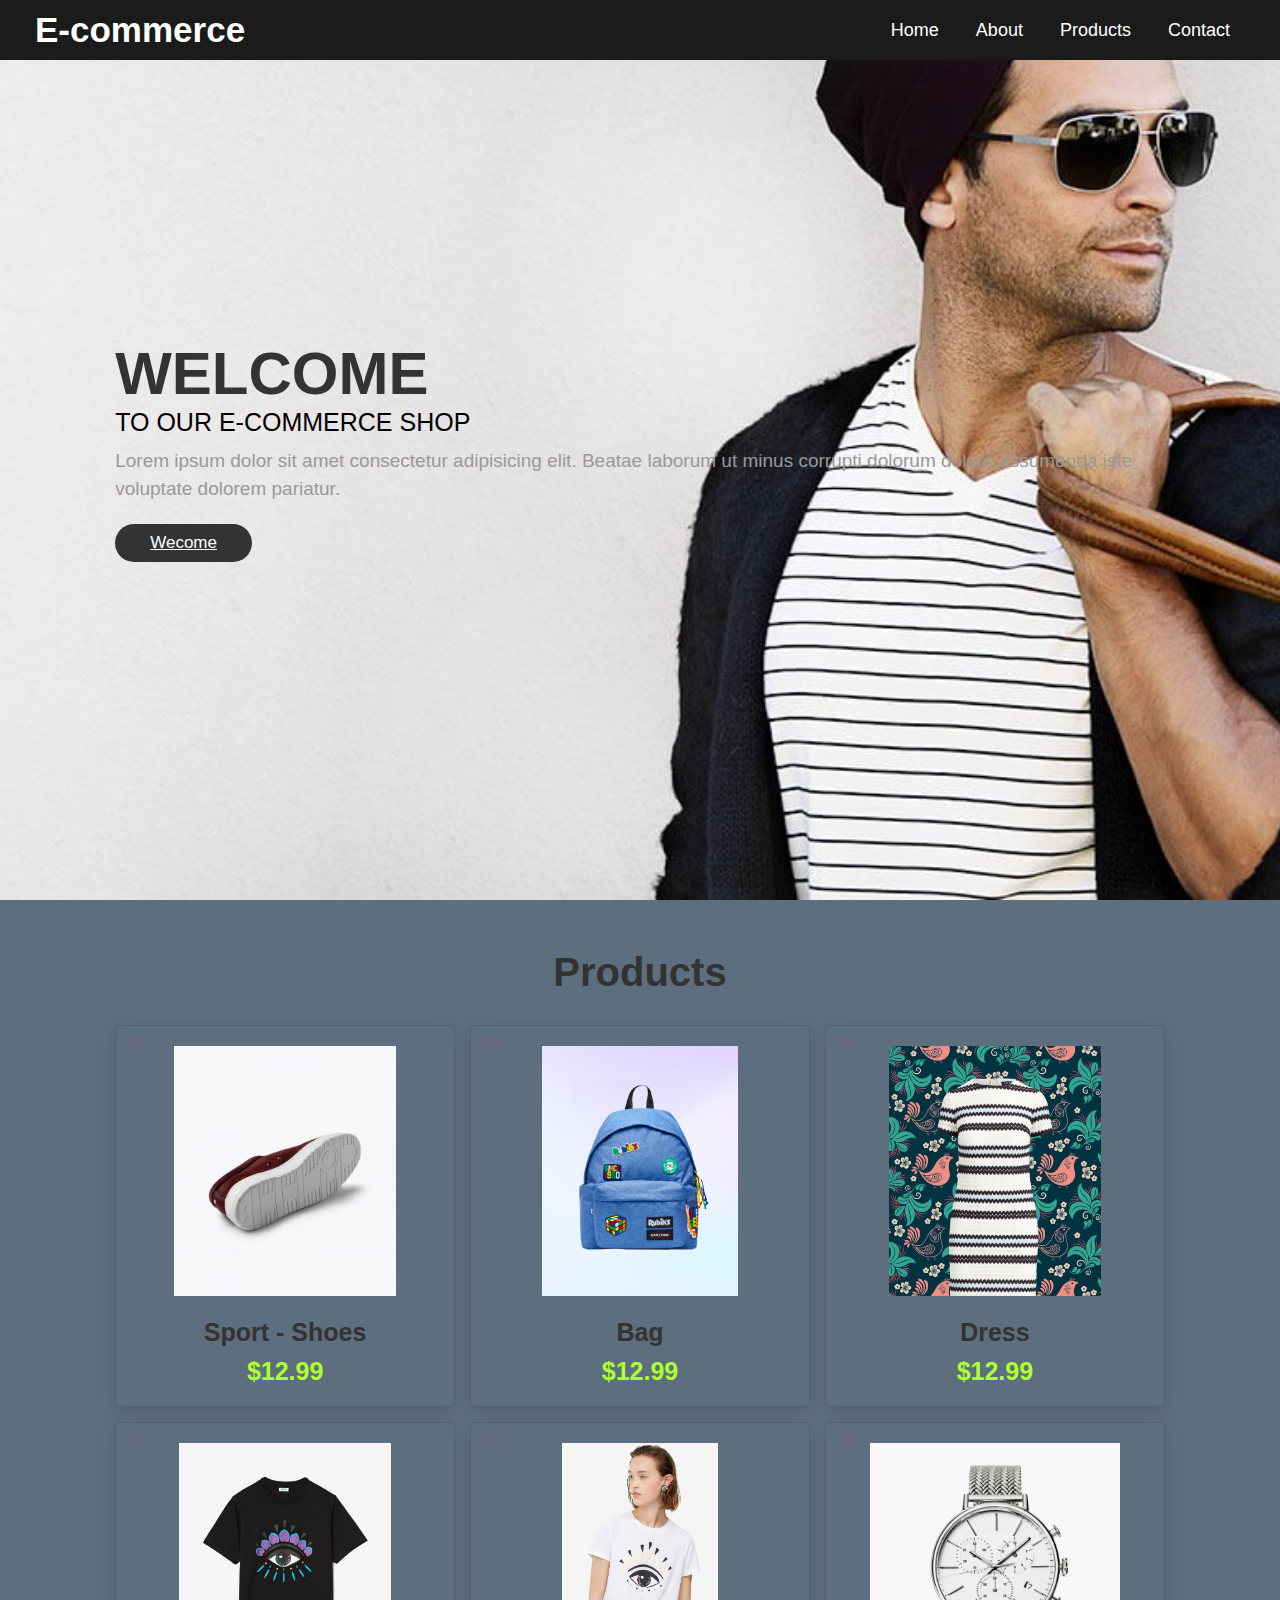
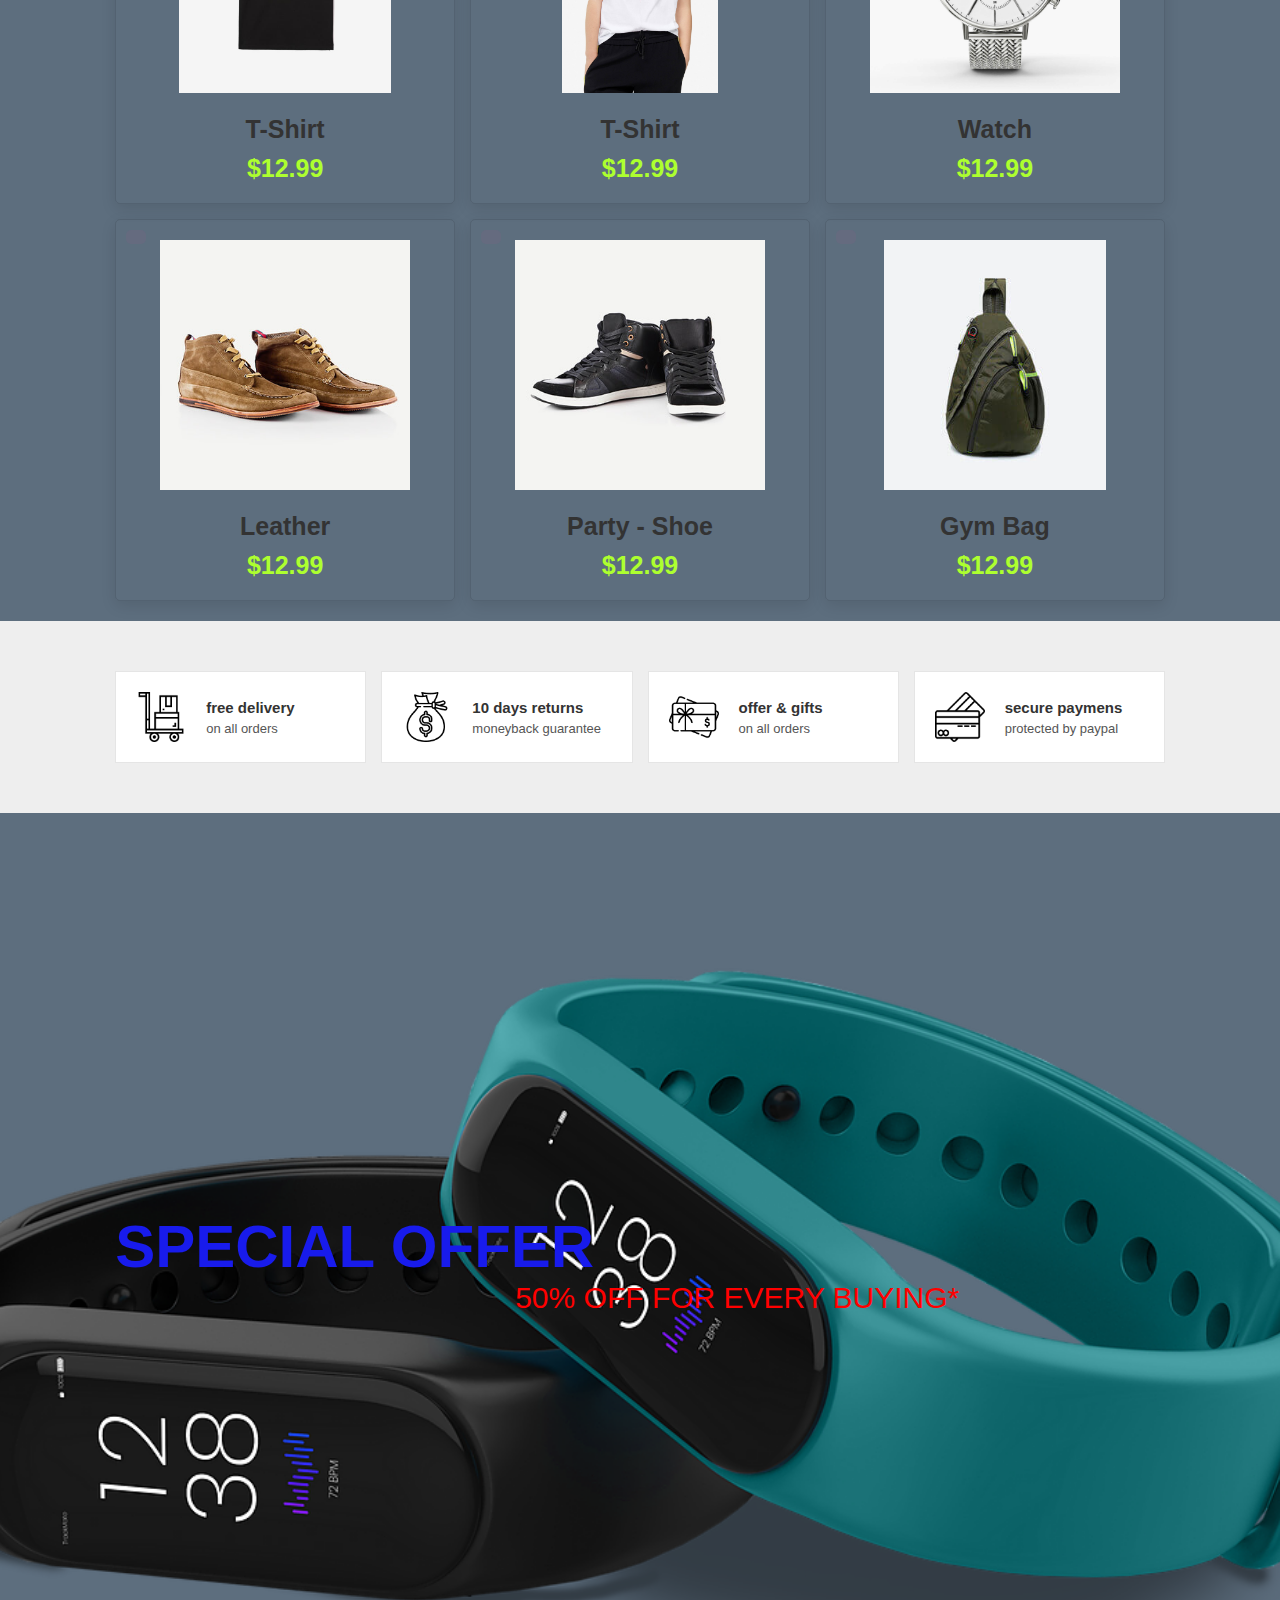
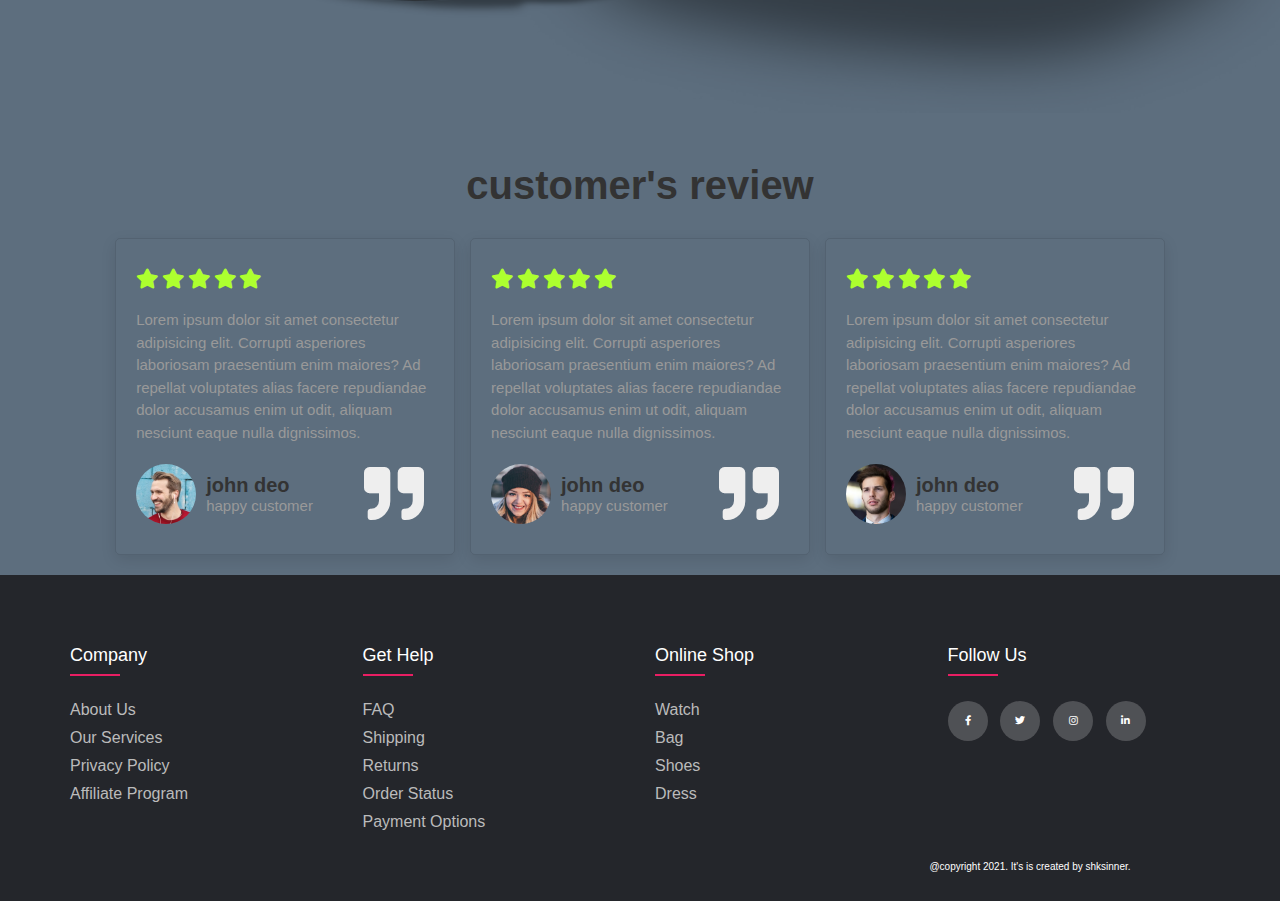
<file: Project work/index.html>
<!DOCTYPE html>
<html lang="en">

<head>
    <meta charset="UTF-8">
    <meta http-equiv="X-UA-Compatible" content="IE=edge">
    <meta name="viewport" content="width=device-width, initial-scale=1.0">
    <title>E-commerce |||</title>
     <!-- link stylesheet -->
    <link rel="stylesheet" href="style.css">

    <!-- Font styling link -->
    <link
        href="https://fonts.googleapis.com/css2?family=Baloo+Bhai+2&family=Poppins:wght@100&family=Roboto:wght@100&family=Yuji+Mai&display=swap"
        rel="stylesheet">

        <!-- social media link -->
    <link rel="stylesheet" type="text/css"
        href="https://cdnjs.cloudflare.com/ajax/libs/font-awesome/5.15.1/css/all.min.css">
</head>

<body>
    <!-- nav bar -->
    <nav>
        <div class="menu">
          <div class="logo">
            <a href="#">E-commerce</a>
          </div>
          <ul>
            <li><a href="index.html" target="_blank">Home</a></li>
            <li><a href="about.html" target="_blank">About</a></li>
            <li><a href="products.html" target="_blank">Products</a></li>
            <!-- <li><a href="services.html" target="_blank">Services</a></li> -->
            <li><a href="contact.html" target="_blank">Contact</a></li>
          </ul>
        </div>
      </nav>
   
<!-- into welcome our store -->
<section class="home" id="home">

    <div class="content">
        <h3>WELCOME</h3>
        <span> TO OUR E-COMMERCE SHOP </span>
        <p>Lorem ipsum dolor sit amet consectetur adipisicing elit. Beatae laborum ut minus corrupti dolorum dolore assumenda iste voluptate dolorem pariatur.</p>
        <a href="index.html" class="btn">Wecome</a>
    </div>
    
</section>
<!-- prodcuts   -->

<section class="products" id="products">

    <h1 class="heading">  <span>Products</span> </h1>

    <div class="box-container">

        <div class="box">
            <span class="discount"></span>
            <div class="image">
                <img src="images/2.jpg" alt="">
                <div class="icons">
                    <a href="#" class="fas fa-heart"></a>
                    <a href="#" class="cart-btn">add to cart</a>
                    <a href="#" class="fas fa-share"></a>
                </div>
            </div>
            <div class="content">
                <h3>Sport - Shoes</h3>
                <div class="price"> $12.99  </div>
            </div>
        </div>

        <div class="box">
            <span class="discount"></span>
            <div class="image">
                <img src="images/22.jpg" alt="">
                <div class="icons">
                    <a href="#" class="fas fa-heart"></a>
                    <a href="#" class="cart-btn">add to cart</a>
                    <a href="#" class="fas fa-share"></a>
                </div>
            </div>
            <div class="content">
                <h3>Bag</h3>
                <div class="price"> $12.99 </div>
            </div>
        </div>

        <div class="box">
            <span class="discount"></span>
            <div class="image">
                <img src="images/c2.jpg" alt="">
                <div class="icons">
                    <a href="#" class="fas fa-heart"></a>
                    <a href="#" class="cart-btn">add to cart</a>
                    <a href="#" class="fas fa-share"></a>
                </div>
            </div>
            <div class="content">
                <h3>Dress</h3>
                <div class="price"> $12.99  </div>
            </div>
        </div>

        <div class="box">
            <span class="discount"></span>
            <div class="image">
                <img src="images/c3.jpg" alt="">
                <div class="icons">
                    <a href="#" class="fas fa-heart"></a>
                    <a href="#" class="cart-btn">add to cart</a>
                    <a href="#" class="fas fa-share"></a>
                </div>
            </div>
            <div class="content">
                <h3>T-Shirt</h3>
                <div class="price"> $12.99 </div>
            </div>
        </div>

        <div class="box">
            <span class="discount"></span>
            <div class="image">
                <img src="images/c4.jpg" alt="">
                <div class="icons">
                    <a href="#" class="fas fa-heart"></a>
                    <a href="#" class="cart-btn">add to cart</a>
                    <a href="#" class="fas fa-share"></a>
                </div>
            </div>
            <div class="content">
                <h3>T-Shirt</h3>
                <div class="price"> $12.99 </div>
            </div>
        </div>

        <div class="box">
            <span class="discount"></span>
            <div class="image">
                <img src="images/n3.jpg" alt="">
                <div class="icons">
                    <a href="#" class="fas fa-heart"></a>
                    <a href="#" class="cart-btn">add to cart</a>
                    <a href="#" class="fas fa-share"></a>
                </div>
            </div>
            <div class="content">
                <h3>Watch</h3>
                <div class="price"> $12.99 </div>
            </div>
        </div>

        <div class="box">
            <span class="discount"></span>
            <div class="image">
                <img src="images/7.jpg" alt="">
                <div class="icons">
                    <a href="#" class="fas fa-heart"></a>
                    <a href="#" class="cart-btn">add to cart</a>
                    <a href="#" class="fas fa-share"></a>
                </div>
            </div>
            <div class="content">
                <h3>Leather</h3>
                <div class="price"> $12.99 </div>
            </div>
        </div>

        <div class="box">
            <span class="discount"></span>
            <div class="image">
                <img src="images/8.jpg" alt="">
                <div class="icons">
                    <a href="#" class="fas fa-heart"></a>
                    <a href="#" class="cart-btn">add to cart</a>
                    <a href="#" class="fas fa-share"></a>
                </div>
            </div>
            <div class="content">
                <h3>Party - Shoe</h3>
                <div class="price"> $12.99  </div>
            </div>
        </div>

        <div class="box">
            <span class="discount"></span>
            <div class="image">
                <img src="images/9.jpg" alt="">
                <div class="icons">
                    <a href="#" class="fas fa-heart"></a>
                    <a href="#" class="cart-btn">add to cart</a>
                    <a href="#" class="fas fa-share"></a>
                </div>
            </div>
            <div class="content">
                <h3>Gym Bag</h3>
                <div class="price"> $12.99  </div>
            </div>
        </div>

    </div>

</section>



<!-- icons section   -->

<section class="icons-container">

    <div class="icons">
        <img src="images/icon-1.png" alt="">
        <div class="info">
            <h3>free delivery</h3>
            <span>on all orders</span>
        </div>
    </div>

    <div class="icons">
        <img src="images/icon-2.png" alt="">
        <div class="info">
            <h3>10 days returns</h3>
            <span>moneyback guarantee</span>
        </div>
    </div>

    <div class="icons">
        <img src="images/icon-3.png" alt="">
        <div class="info">
            <h3>offer & gifts</h3>
            <span>on all orders</span>
        </div>
    </div>

    <div class="icons">
        <img src="images/icon-4.png" alt="">
        <div class="info">
            <h3>secure paymens</h3>
            <span>protected by paypal</span>
        </div>
    </div>
   
</section>

<!-- special offer -->

    <section class="home1" id="home1">

        <div class="content">
            <h3>SPECIAL OFFER</h3>
            <span> 50% OFF FOR EVERY BUYING* </span>
           
        </div>
        
    </section>


    <!-- customber review section   -->

<section class="review" id="review">

    <h1 class="heading"> customer's <span>review</span> </h1>
    
    <div class="box-container">
    
        <div class="box">
            <div class="stars">
                <i class="fas fa-star"></i>
                <i class="fas fa-star"></i>
                <i class="fas fa-star"></i>
                <i class="fas fa-star"></i>
                <i class="fas fa-star"></i>
            </div>
            <p>Lorem ipsum dolor sit amet consectetur adipisicing elit. Corrupti asperiores laboriosam praesentium enim maiores? Ad repellat voluptates alias facere repudiandae dolor accusamus enim ut odit, aliquam nesciunt eaque nulla dignissimos.</p>
            <div class="user">
                <img src="images/pic-1.png" alt="">
                <div class="user-info">
                    <h3>john deo</h3>
                    <span>happy customer</span>
                </div>
            </div>
            <span class="fas fa-quote-right"></span>
        </div>
    
        <div class="box">
            <div class="stars">
                <i class="fas fa-star"></i>
                <i class="fas fa-star"></i>
                <i class="fas fa-star"></i>
                <i class="fas fa-star"></i>
                <i class="fas fa-star"></i>
            </div>
            <p>Lorem ipsum dolor sit amet consectetur adipisicing elit. Corrupti asperiores laboriosam praesentium enim maiores? Ad repellat voluptates alias facere repudiandae dolor accusamus enim ut odit, aliquam nesciunt eaque nulla dignissimos.</p>
            <div class="user">
                <img src="images/pic-2.png" alt="">
                <div class="user-info">
                    <h3>john deo</h3>
                    <span>happy customer</span>
                </div>
            </div>
            <span class="fas fa-quote-right"></span>
        </div>
    
        <div class="box">
            <div class="stars">
                <i class="fas fa-star"></i>
                <i class="fas fa-star"></i>
                <i class="fas fa-star"></i>
                <i class="fas fa-star"></i>
                <i class="fas fa-star"></i>
            </div>
            <p>Lorem ipsum dolor sit amet consectetur adipisicing elit. Corrupti asperiores laboriosam praesentium enim maiores? Ad repellat voluptates alias facere repudiandae dolor accusamus enim ut odit, aliquam nesciunt eaque nulla dignissimos.</p>
            <div class="user">
                <img src="images/pic-3.png" alt="">
                <div class="user-info">
                    <h3>john deo</h3>
                    <span>happy customer</span>
                </div>
            </div>
            <span class="fas fa-quote-right"></span>
        </div>
    
    </div>
        
    </section>

<!-- footer area -->
    <footer class="footer">
        <div class="container">
            <div class="row">
                <div class="footer-col">
                    <h4>company</h4>
                    <ul>
                        <li><a href="#">about us</a></li>
                        <li><a href="#">our services</a></li>
                        <li><a href="#">privacy policy</a></li>
                        <li><a href="#">affiliate program</a></li>
                    </ul>
                </div>
                <div class="footer-col">
                    <h4>get help</h4>
                    <ul>
                        <li><a href="#">FAQ</a></li>
                        <li><a href="#">shipping</a></li>
                        <li><a href="#">returns</a></li>
                        <li><a href="#">order status</a></li>
                        <li><a href="#">payment options</a></li>
                    </ul>
                </div>
                <div class="footer-col">
                    <h4>online shop</h4>
                    <ul>
                        <li><a href="#">watch</a></li>
                        <li><a href="#">bag</a></li>
                        <li><a href="#">shoes</a></li>
                        <li><a href="#">dress</a></li>
                    </ul>
                </div>
                <div class="footer-col">
                    <h4>follow us</h4>
                    <div class="social-links">
                        <a href="#"><i class="fab fa-facebook-f"></i></a>
                        <a href="#"><i class="fab fa-twitter"></i></a>
                        <a href="#"><i class="fab fa-instagram"></i></a>
                        <a href="#"><i class="fab fa-linkedin-in"></i></a>
                    </div>
                </div>
            </div>
        </div>
        <p>@copyright 2021. It's is created by shksinner.</p>
    </footer>
   
</body>

</html>
</file>
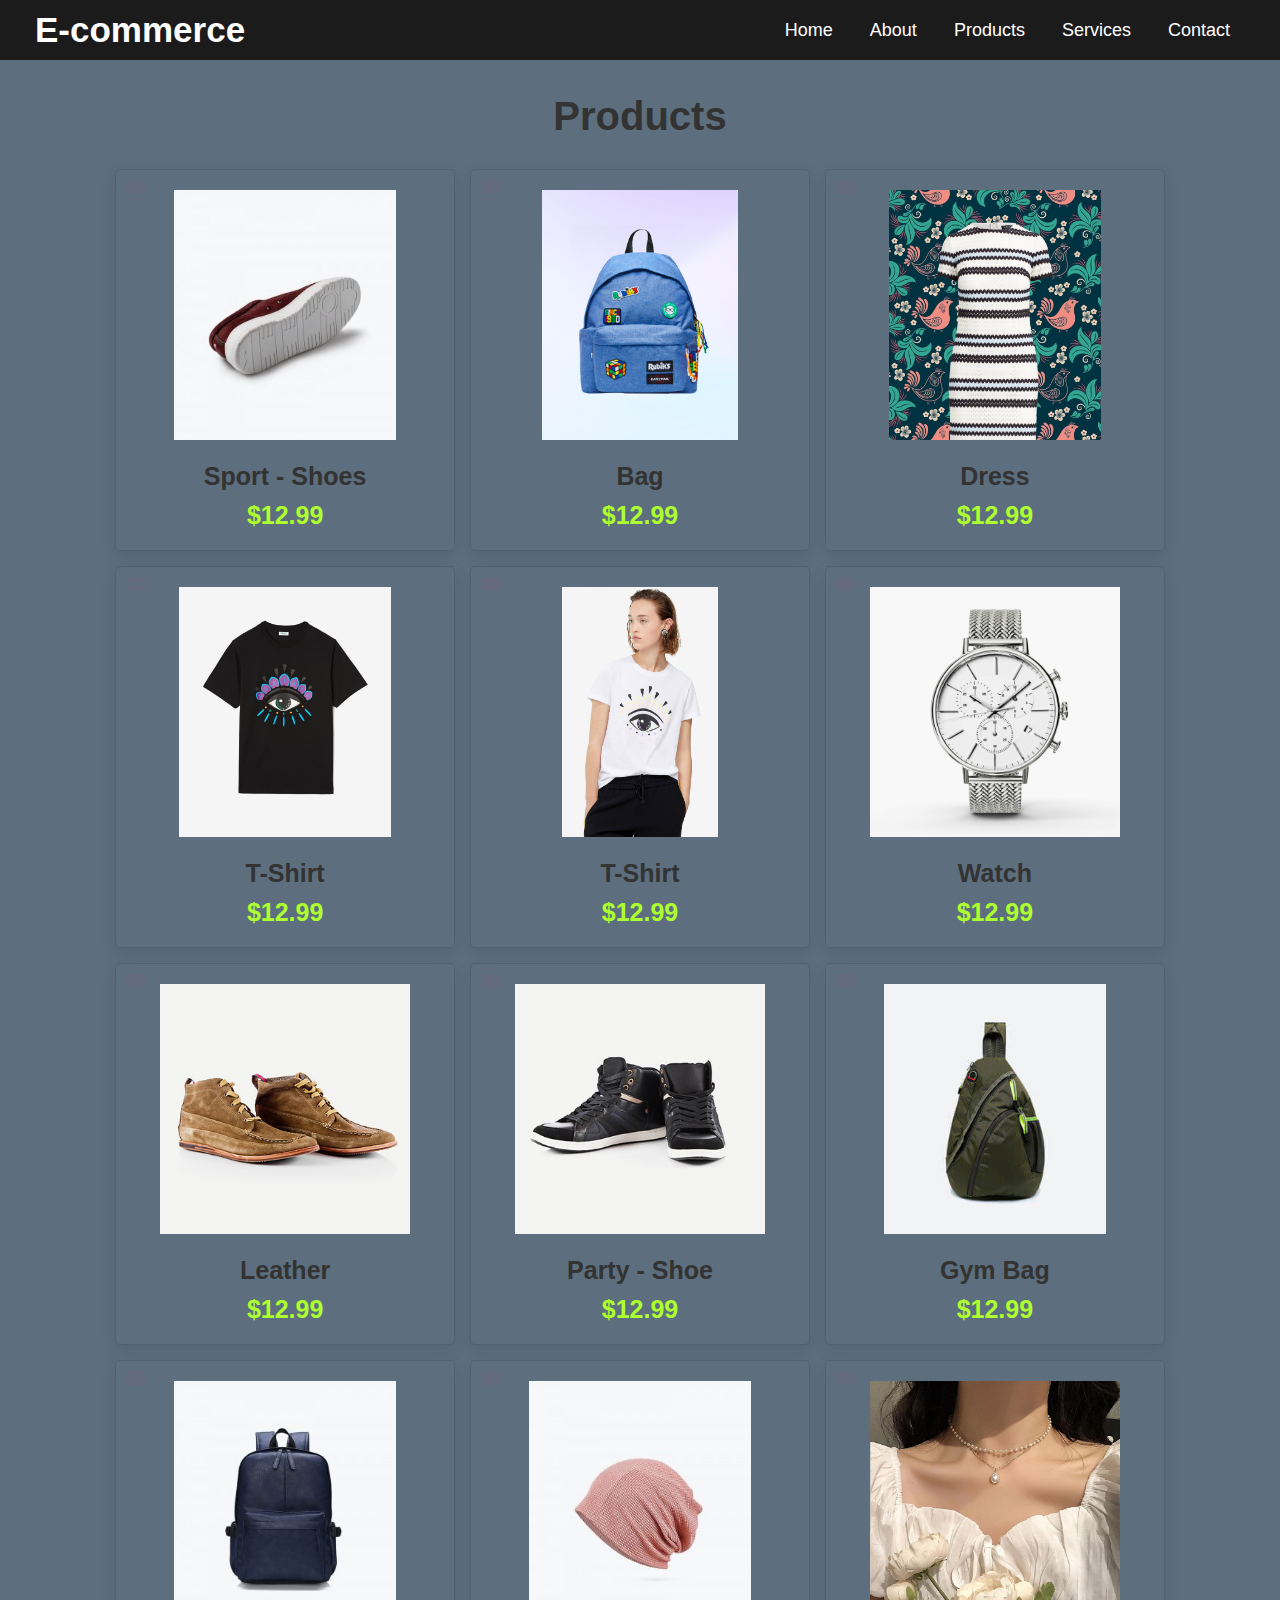
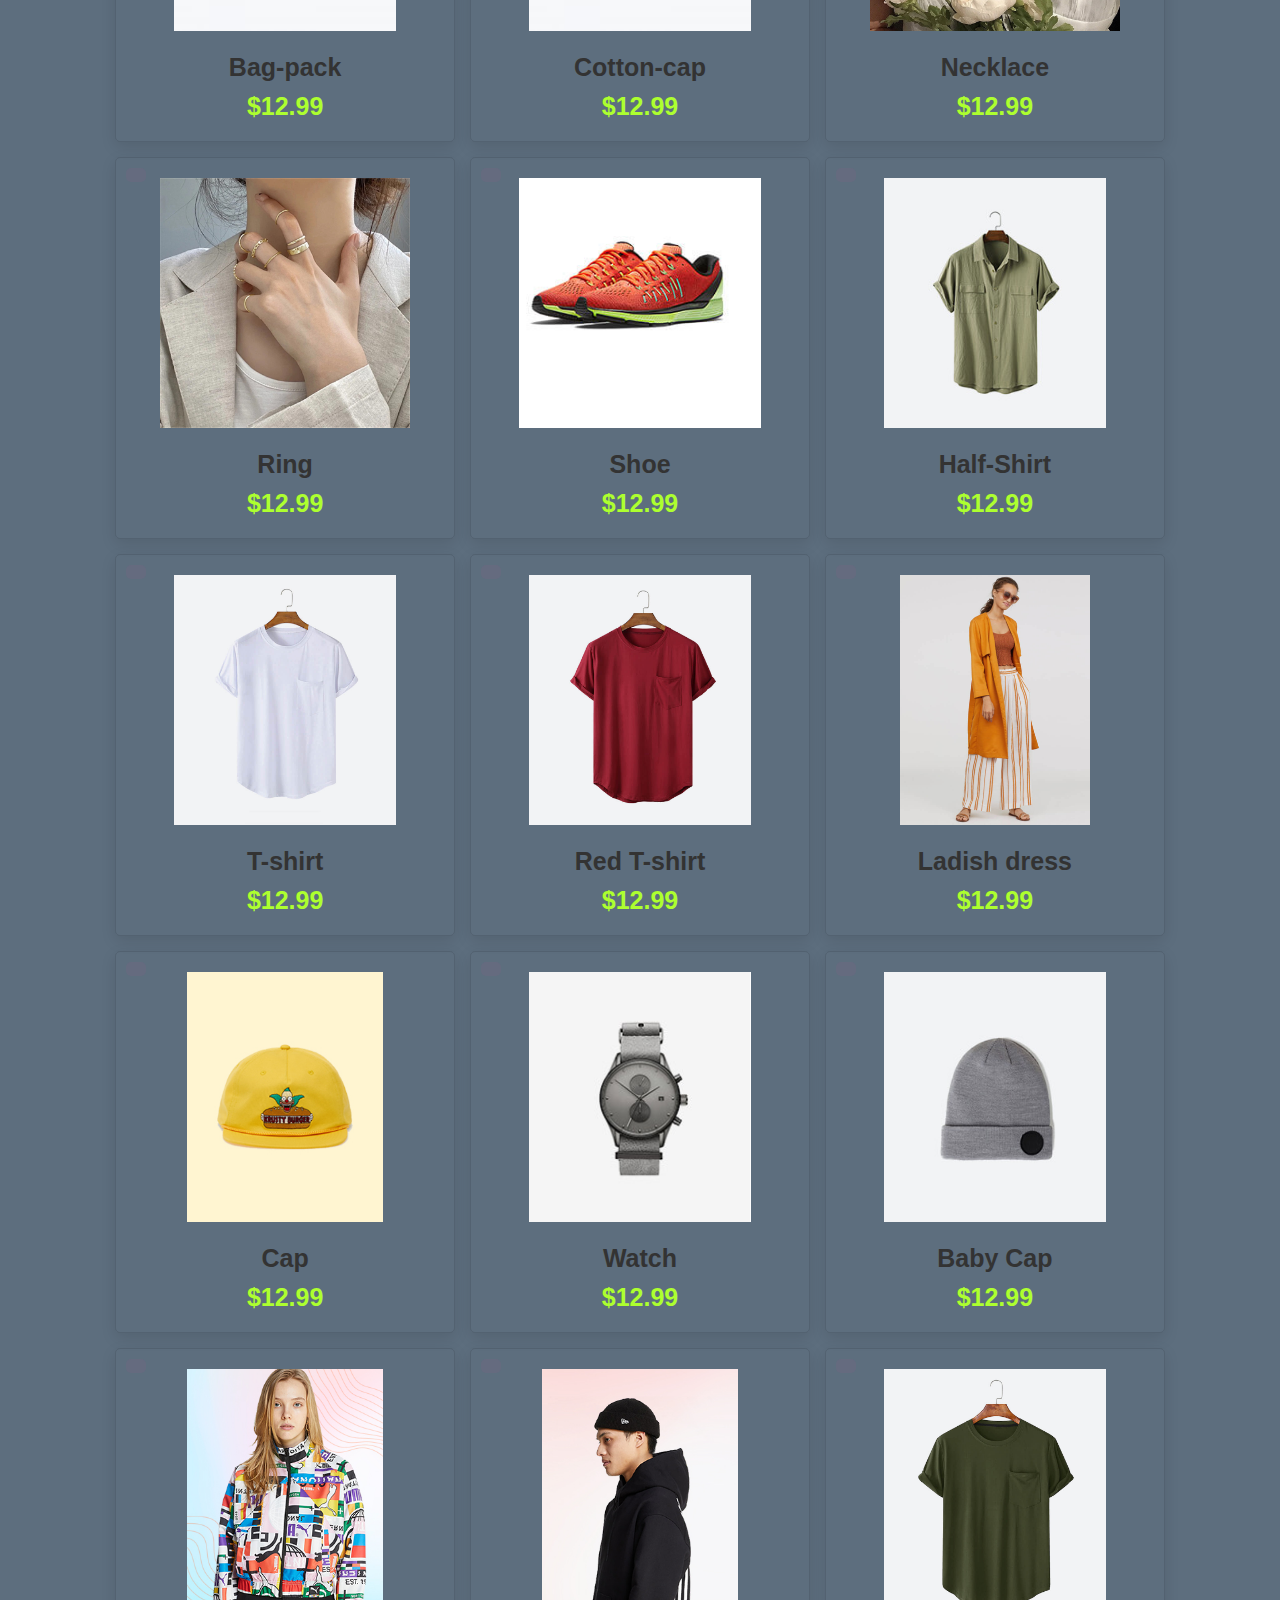
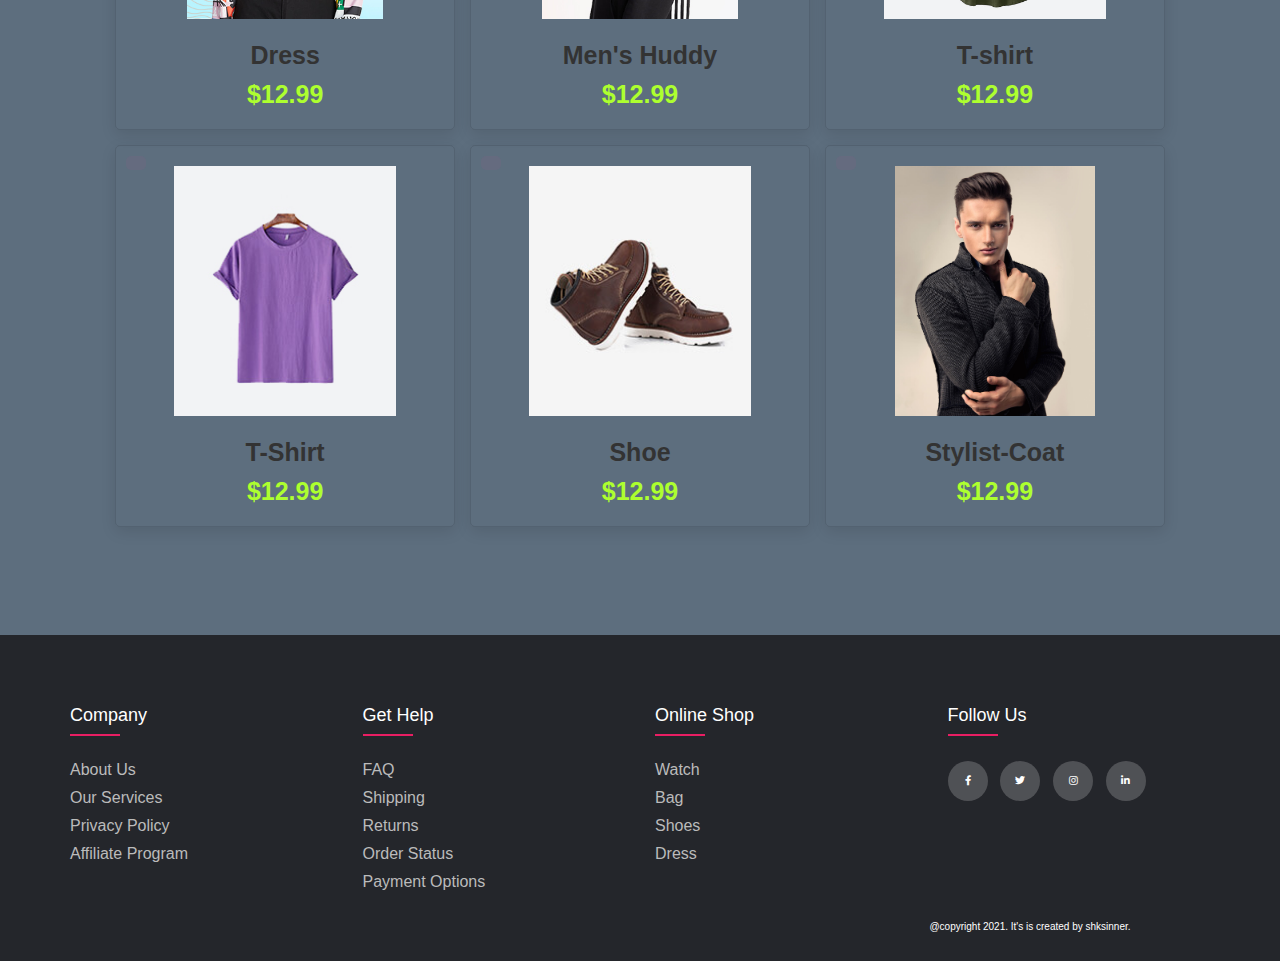
<file: Project work/products.html>
<!DOCTYPE html>
<html lang="en">
<head>
    <meta charset="UTF-8">
    <meta http-equiv="X-UA-Compatible" content="IE=edge">
    <meta name="viewport" content="width=device-width, initial-scale=1.0">
    <title>E-commerce -- Products</title>
    <!-- link stylesheet -->
    <link rel="stylesheet" href="style.css">
    <!-- social media link -->
    <link rel="stylesheet" type="text/css"
        href="https://cdnjs.cloudflare.com/ajax/libs/font-awesome/5.15.1/css/all.min.css">
</head>
<body>
     <!-- nav bar -->
     <nav>
        <div class="menu">
          <div class="logo">
            <a href="#">E-commerce</a>
          </div>
          <ul>
            <li><a href="index.html" target="_blank">Home</a></li>
            <li><a href="about.html" target="_blank">About</a></li>
            <li><a href="products.html" target="_blank">Products</a></li>
            <li><a href="services.html" target="_blank">Services</a></li>
            <li><a href="contact.html" target="_blank">Contact</a></li>
          </ul>
        </div>
      </nav>
<br><br><br><br>
      <!-- prodcuts   -->

<!-- prodcuts   -->

<section class="products" id="products">

    <h1 class="heading">  <span>Products</span> </h1>

    <div class="box-container">

        <div class="box">
            <span class="discount"></span>
            <div class="image">
                <img src="images/2.jpg" alt="">
                <div class="icons">
                    <a href="#" class="fas fa-heart"></a>
                    <a href="#" class="cart-btn">add to cart</a>
                    <a href="#" class="fas fa-share"></a>
                </div>
            </div>
            <div class="content">
                <h3>Sport - Shoes</h3>
                <div class="price"> $12.99  </div>
            </div>
        </div>

        <div class="box">
            <span class="discount"></span>
            <div class="image">
                <img src="images/22.jpg" alt="">
                <div class="icons">
                    <a href="#" class="fas fa-heart"></a>
                    <a href="#" class="cart-btn">add to cart</a>
                    <a href="#" class="fas fa-share"></a>
                </div>
            </div>
            <div class="content">
                <h3>Bag</h3>
                <div class="price"> $12.99 </div>
            </div>
        </div>

        <div class="box">
            <span class="discount"></span>
            <div class="image">
                <img src="images/c2.jpg" alt="">
                <div class="icons">
                    <a href="#" class="fas fa-heart"></a>
                    <a href="#" class="cart-btn">add to cart</a>
                    <a href="#" class="fas fa-share"></a>
                </div>
            </div>
            <div class="content">
                <h3>Dress</h3>
                <div class="price"> $12.99  </div>
            </div>
        </div>

        <div class="box">
            <span class="discount"></span>
            <div class="image">
                <img src="images/c3.jpg" alt="">
                <div class="icons">
                    <a href="#" class="fas fa-heart"></a>
                    <a href="#" class="cart-btn">add to cart</a>
                    <a href="#" class="fas fa-share"></a>
                </div>
            </div>
            <div class="content">
                <h3>T-Shirt</h3>
                <div class="price"> $12.99 </div>
            </div>
        </div>

        <div class="box">
            <span class="discount"></span>
            <div class="image">
                <img src="images/c4.jpg" alt="">
                <div class="icons">
                    <a href="#" class="fas fa-heart"></a>
                    <a href="#" class="cart-btn">add to cart</a>
                    <a href="#" class="fas fa-share"></a>
                </div>
            </div>
            <div class="content">
                <h3>T-Shirt</h3>
                <div class="price"> $12.99 </div>
            </div>
        </div>

        <div class="box">
            <span class="discount"></span>
            <div class="image">
                <img src="images/n3.jpg" alt="">
                <div class="icons">
                    <a href="#" class="fas fa-heart"></a>
                    <a href="#" class="cart-btn">add to cart</a>
                    <a href="#" class="fas fa-share"></a>
                </div>
            </div>
            <div class="content">
                <h3>Watch</h3>
                <div class="price"> $12.99 </div>
            </div>
        </div>

        <div class="box">
            <span class="discount"></span>
            <div class="image">
                <img src="images/7.jpg" alt="">
                <div class="icons">
                    <a href="#" class="fas fa-heart"></a>
                    <a href="#" class="cart-btn">add to cart</a>
                    <a href="#" class="fas fa-share"></a>
                </div>
            </div>
            <div class="content">
                <h3>Leather</h3>
                <div class="price"> $12.99 </div>
            </div>
        </div>

        <div class="box">
            <span class="discount"></span>
            <div class="image">
                <img src="images/8.jpg" alt="">
                <div class="icons">
                    <a href="#" class="fas fa-heart"></a>
                    <a href="#" class="cart-btn">add to cart</a>
                    <a href="#" class="fas fa-share"></a>
                </div>
            </div>
            <div class="content">
                <h3>Party - Shoe</h3>
                <div class="price"> $12.99  </div>
            </div>
        </div>

        <div class="box">
            <span class="discount"></span>
            <div class="image">
                <img src="images/9.jpg" alt="">
                <div class="icons">
                    <a href="#" class="fas fa-heart"></a>
                    <a href="#" class="cart-btn">add to cart</a>
                    <a href="#" class="fas fa-share"></a>
                </div>
            </div>
            <div class="content">
                <h3>Gym Bag</h3>
                <div class="price"> $12.99  </div>
            </div>
        </div>

        <div class="box">
            <span class="discount"></span>
            <div class="image">
                <img src="images/30.jpg" alt="">
                <div class="icons">
                    <a href="#" class="fas fa-heart"></a>
                    <a href="#" class="cart-btn">add to cart</a>
                    <a href="#" class="fas fa-share"></a>
                </div>
            </div>
            <div class="content">
                <h3>Bag-pack</h3>
                <div class="price"> $12.99  </div>
            </div>
        </div>

        <div class="box">
            <span class="discount"></span>
            <div class="image">
                <img src="images/31.jpg" alt="">
                <div class="icons">
                    <a href="#" class="fas fa-heart"></a>
                    <a href="#" class="cart-btn">add to cart</a>
                    <a href="#" class="fas fa-share"></a>
                </div>
            </div>
            <div class="content">
                <h3>Cotton-cap</h3>
                <div class="price"> $12.99  </div>
            </div>
        </div>

        <div class="box">
            <span class="discount"></span>
            <div class="image">
                <img src="images/33.jpg" alt="">
                <div class="icons"
                    <a href="#" class="fas fa-heart"></a>
                    <a href="#" class="cart-btn">add to cart</a>
                    <a href="#" class="fas fa-share"></a>
                </div>
            </div>
            <div class="content">
                <h3>Necklace</h3>
                <div class="price"> $12.99  </div>
            </div>
        </div>

        <div class="box">
            <span class="discount"></span>
            <div class="image">
                <img src="images/34.jpg" alt="">
                <div class="icons">
                    <a href="#" class="fas fa-heart"></a>
                    <a href="#" class="cart-btn">add to cart</a>
                    <a href="#" class="fas fa-share"></a>
                </div>
            </div>
            <div class="content">
                <h3>Ring</h3>
                <div class="price"> $12.99  </div>
            </div>
        </div>

        <div class="box">
            <span class="discount"></span>
            <div class="image">
                <img src="images/35.jpg" alt="">
                <div class="icons">
                    <a href="#" class="fas fa-heart"></a>
                    <a href="#" class="cart-btn">add to cart</a>
                    <a href="#" class="fas fa-share"></a>
                </div>
            </div>
            <div class="content">
                <h3>Shoe</h3>
                <div class="price"> $12.99  </div>
            </div>
        </div>

        <div class="box">
            <span class="discount"></span>
            <div class="image">
                <img src="images/37.jpg" alt="">
                <div class="icons">
                    <a href="#" class="fas fa-heart"></a>
                    <a href="#" class="cart-btn">add to cart</a>
                    <a href="#" class="fas fa-share"></a>
                </div>
            </div>
            <div class="content">
                <h3>Half-Shirt</h3>
                <div class="price"> $12.99  </div>
            </div>
        </div>
        <div class="box">
            <span class="discount"></span>
            <div class="image">
                <img src="images/38.jpg" alt="">
                <div class="icons">
                    <a href="#" class="fas fa-heart"></a>
                    <a href="#" class="cart-btn">add to cart</a>
                    <a href="#" class="fas fa-share"></a>
                </div>
            </div>
            <div class="content">
                <h3>T-shirt</h3>
                <div class="price"> $12.99  </div>
            </div>
        </div>

        <div class="box">
            <span class="discount"></span>
            <div class="image">
                <img src="images/39.jpg" alt="">
                <div class="icons">
                    <a href="#" class="fas fa-heart"></a>
                    <a href="#" class="cart-btn">add to cart</a>
                    <a href="#" class="fas fa-share"></a>
                </div>
            </div>
            <div class="content">
                <h3>Red T-shirt</h3>
                <div class="price"> $12.99  </div>
            </div>
        </div>

        <div class="box">
            <span class="discount"></span>
            <div class="image">
                <img src="images/40.jpg" alt="">
                <div class="icons">
                    <a href="#" class="fas fa-heart"></a>
                    <a href="#" class="cart-btn">add to cart</a>
                    <a href="#" class="fas fa-share"></a>
                </div>
            </div>
            <div class="content">
                <h3>Ladish dress</h3>
                <div class="price"> $12.99  </div>
            </div>
        </div>

        <div class="box">
            <span class="discount"></span>
            <div class="image">
                <img src="images/41.jpg" alt="">
                <div class="icons">
                    <a href="#" class="fas fa-heart"></a>
                    <a href="#" class="cart-btn">add to cart</a>
                    <a href="#" class="fas fa-share"></a>
                </div>
            </div>
            <div class="content">
                <h3>Cap</h3>
                <div class="price"> $12.99  </div>
            </div>
        </div>

        <div class="box">
            <span class="discount"></span>
            <div class="image">
                <img src="images/42.jpg" alt="">
                <div class="icons">
                    <a href="#" class="fas fa-heart"></a>
                    <a href="#" class="cart-btn">add to cart</a>
                    <a href="#" class="fas fa-share"></a>
                </div>
            </div>
            <div class="content">
                <h3>Watch</h3>
                <div class="price"> $12.99  </div>
            </div>
        </div>

        <div class="box">
            <span class="discount"></span>
            <div class="image">
                <img src="images/43.jpg" alt="">
                <div class="icons">
                    <a href="#" class="fas fa-heart"></a>
                    <a href="#" class="cart-btn">add to cart</a>
                    <a href="#" class="fas fa-share"></a>
                </div>
            </div>
            <div class="content">
                <h3>Baby Cap</h3>
                <div class="price"> $12.99  </div>
            </div>
        </div>

        <div class="box">
            <span class="discount"></span>
            <div class="image">
                <img src="images/44.jpg" alt="">
                <div class="icons">
                    <a href="#" class="fas fa-heart"></a>
                    <a href="#" class="cart-btn">add to cart</a>
                    <a href="#" class="fas fa-share"></a>
                </div>
            </div>
            <div class="content">
                <h3>Dress</h3>
                <div class="price"> $12.99  </div>
            </div>
        </div>

        <div class="box">
            <span class="discount"></span>
            <div class="image">
                <img src="images/45.jpg" alt="">
                <div class="icons">
                    <a href="#" class="fas fa-heart"></a>
                    <a href="#" class="cart-btn">add to cart</a>
                    <a href="#" class="fas fa-share"></a>
                </div>
            </div>
            <div class="content">
                <h3>Men's Huddy</h3>
                <div class="price"> $12.99  </div>
            </div>
        </div>

        <div class="box">
            <span class="discount"></span>
            <div class="image">
                <img src="images/46.jpg" alt="">
                <div class="icons">
                    <a href="#" class="fas fa-heart"></a>
                    <a href="#" class="cart-btn">add to cart</a>
                    <a href="#" class="fas fa-share"></a>
                </div>
            </div>
            <div class="content">
                <h3>T-shirt</h3>
                <div class="price"> $12.99  </div>
            </div>
        </div>

        <div class="box">
            <span class="discount"></span>
            <div class="image">
                <img src="images/47.jpg" alt="">
                <div class="icons">
                    <a href="#" class="fas fa-heart"></a>
                    <a href="#" class="cart-btn">add to cart</a>
                    <a href="#" class="fas fa-share"></a>
                </div>
            </div>
            <div class="content">
                <h3>T-Shirt</h3>
                <div class="price"> $12.99  </div>
            </div>
        </div>

        <div class="box">
            <span class="discount"></span>
            <div class="image">
                <img src="images/48.jpg" alt="">
                <div class="icons">
                    <a href="#" class="fas fa-heart"></a>
                    <a href="#" class="cart-btn">add to cart</a>
                    <a href="#" class="fas fa-share"></a>
                </div>
            </div>
            <div class="content">
                <h3>Shoe</h3>
                <div class="price"> $12.99  </div>
            </div>
        </div>
        <div class="box">
            <span class="discount"></span>
            <div class="image">
                <img src="images/49.jpg" alt="">
                <div class="icons">
                    <a href="#" class="fas fa-heart"></a>
                    <a href="#" class="cart-btn">add to cart</a>
                    <a href="#" class="fas fa-share"></a>
                </div>
            </div>
            <div class="content">
                <h3>Stylist-Coat</h3>
                <div class="price"> $12.99  </div>
            </div>
        </div>
    </div>
</section><br><br><br><br><br><br><br><br>
<!-- footer area -->
<footer class="footer">
    <div class="container">
        <div class="row">
            <div class="footer-col">
                <h4>company</h4>
                <ul>
                    <li><a href="#">about us</a></li>
                    <li><a href="#">our services</a></li>
                    <li><a href="#">privacy policy</a></li>
                    <li><a href="#">affiliate program</a></li>
                </ul>
            </div>
            <div class="footer-col">
                <h4>get help</h4>
                <ul>
                    <li><a href="#">FAQ</a></li>
                    <li><a href="#">shipping</a></li>
                    <li><a href="#">returns</a></li>
                    <li><a href="#">order status</a></li>
                    <li><a href="#">payment options</a></li>
                </ul>
            </div>
            <div class="footer-col">
                <h4>online shop</h4>
                <ul>
                    <li><a href="#">watch</a></li>
                    <li><a href="#">bag</a></li>
                    <li><a href="#">shoes</a></li>
                    <li><a href="#">dress</a></li>
                </ul>
            </div>
            <div class="footer-col">
                <h4>follow us</h4>
                <div class="social-links">
                    <a href="#"><i class="fab fa-facebook-f"></i></a>
                    <a href="#"><i class="fab fa-twitter"></i></a>
                    <a href="#"><i class="fab fa-instagram"></i></a>
                    <a href="#"><i class="fab fa-linkedin-in"></i></a>
                </div>
            </div>
        </div>
    </div>
    <p>@copyright 2021. It's is created by shksinner.</p>
</footer>
</body>
</html>
</file>
<file: Project work/style.css>
* {
    margin: 0;
    padding: 0;
    box-sizing: border-box;
    font-family: 'poopins', sans-serif;
}

body {
    background-color: rgb(93, 110, 126);
}
html{
    font-size: 62.5%;
    scroll-behavior: smooth;
    scroll-padding-top: 6rem;
    overflow-x: hidden;
}
.header {
    width: 100%;
    height: 250px;
    background-image: url(2.jpg);
    background-position: center;
    background-size: cover;
}
nav{
  position: fixed;
  background: #1b1b1b;
  width: 100%;
  padding: 10px 0;
  z-index: 12;
}
nav .menu{
  max-width: 1250px;
  margin: auto;
  display: flex;
  align-items: center;
  justify-content: space-between;
  padding: 0 20px;
}
.menu .logo a{
  text-decoration: none;
  color: #fff;
  font-size: 35px;
  font-weight: 600;
}
.menu ul{
  display: inline-flex;
}
.menu ul li{
  list-style: none;
  margin-left: 7px;
}
.menu ul li:first-child{
  margin-left: 0px;
}
.menu ul li a{
  text-decoration: none;
  color: #fff;
  font-size: 18px;
  font-weight: 500;
  padding: 8px 15px;
  border-radius: 5px;
  transition: all 0.3s ease;
}
.menu ul li a:hover{
  background: #fff;
  color: black;
}

/* -----welcome----------  */
#img {
    background-image: url(images/back.jpg);
    background-position: center;
    background-size: cover;
    width: 100%;
    height: 300px;
    height: 800px;
    margin-top: 0;
}

#intro h1 {
    width: 300px;
    border: 2px solid greenyellow;
    text-align: center;
    margin-top: 0px;
    margin-left: 800px;
}

#welcome h3 {
    width: 1200px;
    margin-top: 100px;
    background: transparent;
    border: 2px solid red;
    text-align: center;
    font-weight: 800;
    margin-left: 380px;
    color: rgb(17, 228, 105);
    text-decoration: none;
}

#welcome h3:hover {
    box-shadow: 10px 9px silver;
}


:root{
    --pink: greenyellow;
}




section{
    padding:2rem 9%;
}

.heading{
    text-align: center;
    font-size: 4rem;
    color:#333;
    padding:1rem;
    margin:2rem 0;
    /* background:rgba(255, 51, 153,.05); */
}


.btn{
    display: inline-block;
    margin-top: 1rem;
    border-radius: 5rem;
    background:#333;
    color:#fff;
    padding:.9rem 3.5rem;
    cursor: pointer;
    font-size: 1.7rem;
}



.home{
    display: flex;
    align-items: center;
    min-height: 100vh;
    background:url(images/back.jpg) no-repeat;
    background-size: cover;
    background-position: center;
}
.home1{
    display: flex;
    align-items: center; 
    min-height: 100vh; 
    background:url(images/watch.webp) ;
     background-size: cover;
    background-position: center; 
}
.home1 .content h3{
    font-size: 6rem;
    color:rgb(24, 27, 236);
}


.home .content h3{
    font-size: 6rem;
    color:#333;
   
}
.home1 .content p{
    font-size: 1.9rem;
    color:rgb(37, 228, 30);
    padding:1rem 0;
    line-height: 1.5;
}
.home1 .content span{
    font-size: 3rem;
    color: red;
    margin-left: 400px;
}

.home .content p{
    font-size: 1.9rem;
    color:#999;
    padding:1rem 0;
    line-height: 1.5;
}


.icons-container{
    background:#eee;
    display: flex;
    flex-wrap: wrap;
    gap:1.5rem;
    padding-top: 5rem;
    padding-bottom: 5rem;
}

.icons-container .icons{
    background:#fff;
    border:.1rem solid rgba(0,0,0,.1);
    padding:2rem;
    display: flex;
    align-items: center;
    flex:1 1 25rem;
}

.icons-container .icons img{
    height:5rem;
    margin-right: 2rem;
}

.icons-container .icons h3{
    color:#333;
    padding-bottom: .5rem;
    font-size: 1.5rem;
}

.icons-container .icons span{
    color:#555;
    font-size: 1.3rem;
}

.products .box-container{
    display: flex;
    flex-wrap: wrap;
    gap:1.5rem;
}

.products .box-container .box{
    flex:1 1 30rem;
    box-shadow: 0 .5rem 1.5rem rgba(0,0,0,.1);
    border-radius: .5rem;
    border:.1rem solid rgba(0,0,0,.1);
    position: relative;    
}

.products .box-container .box .discount{
    position: absolute;
    top:1rem; left:1rem;
    padding:.7rem 1rem;
    font-size: 2rem;
    color:var(--pink);
    background:rgba(255, 51, 153,.05);
    z-index: 1;
    border-radius: .5rem;
}

.products .box-container .box .image{
    position: relative;
    text-align: center;
    padding-top: 2rem;
    overflow:hidden;
}

.products .box-container .box .image img{
    height:25rem;
}

.products .box-container .box:hover .image img{
    transform: scale(1.1);
}

.products .box-container .box .image .icons{
    position: absolute;
    bottom:-7rem; left:0; right:0;
    display: flex;
}

.products .box-container .box:hover .image .icons{
    bottom:0;
}

.products .box-container .box .image .icons a{
    height: 5rem;
    line-height: 5rem;
    font-size: 2rem;
    width:50%;
    background:var(--pink);
    color:#fff;
}

.products .box-container .box .image .icons .cart-btn{
    border-left: .1rem solid #fff7;
    border-right: .1rem solid #fff7;
    width:100%;
}

.products .box-container .box .image .icons a:hover{
    background:#333;
}

.products .box-container .box .content{
    padding:2rem;
    text-align: center;
}

.products .box-container .box .content h3{
    font-size: 2.5rem;
    color:#333;
}

.products .box-container .box .content .price{
    font-size: 2.5rem;
    color:var(--pink);
    font-weight: bolder;
    padding-top: 1rem;
}

.products .box-container .box .content .price span{
    font-size: 1.5rem;
    color:#999;
    font-weight: lighter;
    text-decoration: line-through;
}

.review .box-container{
    display: flex;
    flex-wrap: wrap;
    gap:1.5rem;
}

.review .box-container .box{
    flex:1 1 30rem;
    box-shadow: 0 .5rem 1.5rem rgba(0,0,0,.1);
    border-radius: .5rem;
    padding:3rem 2rem;
    position: relative;
    border:.1rem solid rgba(0,0,0,.1);
}

.review .box-container .box .fa-quote-right{
    position: absolute;
    bottom:3rem; right:3rem;
    font-size: 6rem;
    color:#eee;
}

.review .box-container .box .stars i{
    color:var(--pink);
    font-size: 2rem;
}

.review .box-container .box p{
    color:#999;
    font-size: 1.5rem;
    line-height: 1.5;
    padding-top: 2rem;
}

.review .box-container .box .user{
    display: flex;
    align-items: center;
    padding-top: 2rem;
}

.review .box-container .box .user img{
    height:6rem;
    width:6rem;
    border-radius: 50%;
    object-fit: cover;
    margin-right: 1rem;
}

.review .box-container .box .user h3{
    font-size: 2rem;
    color:#333;
}

.review .box-container .box .user span{
    font-size: 1.5rem;
    color:#999;
}
    .home .content span{
        font-size: 2.5rem;
    }

/* end the new css */

























































































/* footer area */
@import url('https://fonts.googleapis.com/css2?family=Poppins:wght@300;400;500;600;700&display=swap');





.container {
    max-width: 1170px;
    margin: auto;
}

.row {
    display: flex;
    flex-wrap: wrap;
}

ul {
    list-style: none;
}

.footer {
    background-color: #24262b;
    padding: 70px 0;
}

.footer-col {
    width: 25%;
    padding: 0 15px;
}

.footer-col h4 {
    font-size: 18px;
    color: #ffffff;
    text-transform: capitalize;
    margin-bottom: 35px;
    font-weight: 500;
    position: relative;
}

.footer-col h4::before {
    content: '';
    position: absolute;
    left: 0;
    bottom: -10px;
    background-color: #e91e63;
    height: 2px;
    box-sizing: border-box;
    width: 50px;
}

.footer-col ul li:not(:last-child) {
    margin-bottom: 10px;
}

.footer-col ul li a {
    font-size: 16px;
    text-transform: capitalize;
    color: #ffffff;
    text-decoration: none;
    font-weight: 300;
    color: #bbbbbb;
    display: block;
    transition: all 0.3s ease;
}

.footer-col ul li a:hover {
    color: #ffffff;
    padding-left: 8px;
}

.footer-col .social-links a {
    display: inline-block;
    height: 40px;
    width: 40px;
    background-color: rgba(255, 255, 255, 0.2);
    margin: 0 10px 10px 0;
    text-align: center;
    line-height: 40px;
    border-radius: 50%;
    color: #ffffff;
    transition: all 0.5s ease;
}

.footer-col .social-links a:hover {
    color: #24262b;
    background-color: #ffffff;
}

/*responsive*/
@media(max-width: 767px) {
    .footer-col {
        width: 50%;
        margin-bottom: 30px;
    }
}

@media(max-width: 574px) {
    .footer-col {
        width: 100%;
    }
}

/* copyright indication */
footer p {
    width: 500px;
    /* border: 2px solid red; */
    text-align: center;
    justify-content: center;
    margin-left: 800px;
    margin-top: 30px;
    float: right;
    color: #ffffff;
}
</file>
